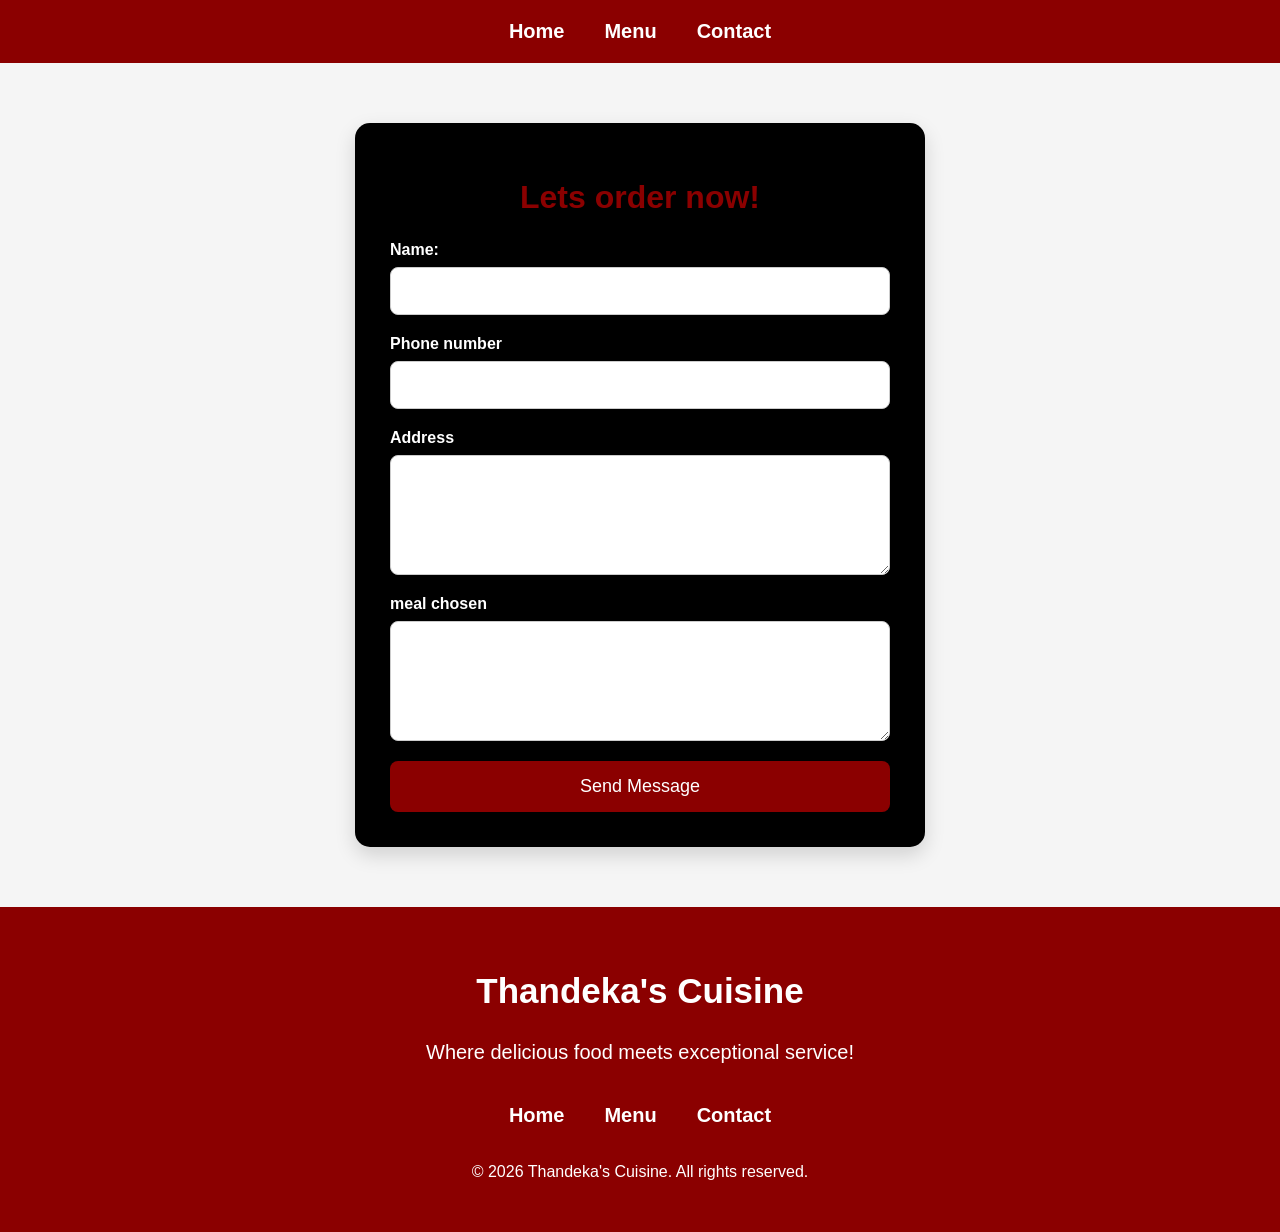
<file: contact.html>
<!DOCTYPE html>
<html lang="en">
<head>
    <meta charset="UTF-8">
    <meta name="viewport" content="width=device-width, initial-scale=1.0">
    <title>Contact Us</title>
    <link rel="stylesheet" href="style.css">
</head>

<body>
    <nav class="navbar">
        <ul>
            <li><a href="index.html">Home</a></li>
            <li><a href="menu.html">Menu</a></li>
            <li><a href="contact.html">Contact</a></li>
        </ul>
    </nav>
<form class="form-card"> <!-- use diff css card -->
  <h1>Lets order now!</h1>
  <div class="form-group">
  <label for="name">Name:</label>
  <input type="text" id="name" name="name" required>
  <label for="tel">Phone number</label>
  <input type="tel" id="tel" name="tel" required>
  <label for="address">Address</label>
  <textarea id="address" name="address" required></textarea>
  <label for="order">meal chosen</label>
  <textarea id="order" name="order" required></textarea>
  <button type="submit">Send Message</button>
  </div>
</form>
<footer class="blair">
  <h2>Thandeka's Cuisine</h2>
   <p class="foot-para">Where delicious food meets exceptional service!</p>

  <nav class="navbar">
        <ul>
            <li><a href="index.html">Home</a></li>
            <li><a href="menu.html">Menu</a></li>
            <li><a href="contact.html">Contact</a></li>
        </ul>
    </nav>
  <p>&copy; 2026 Thandeka's Cuisine. All rights reserved.</p>
  </footer>
</body>
</html>
</file>
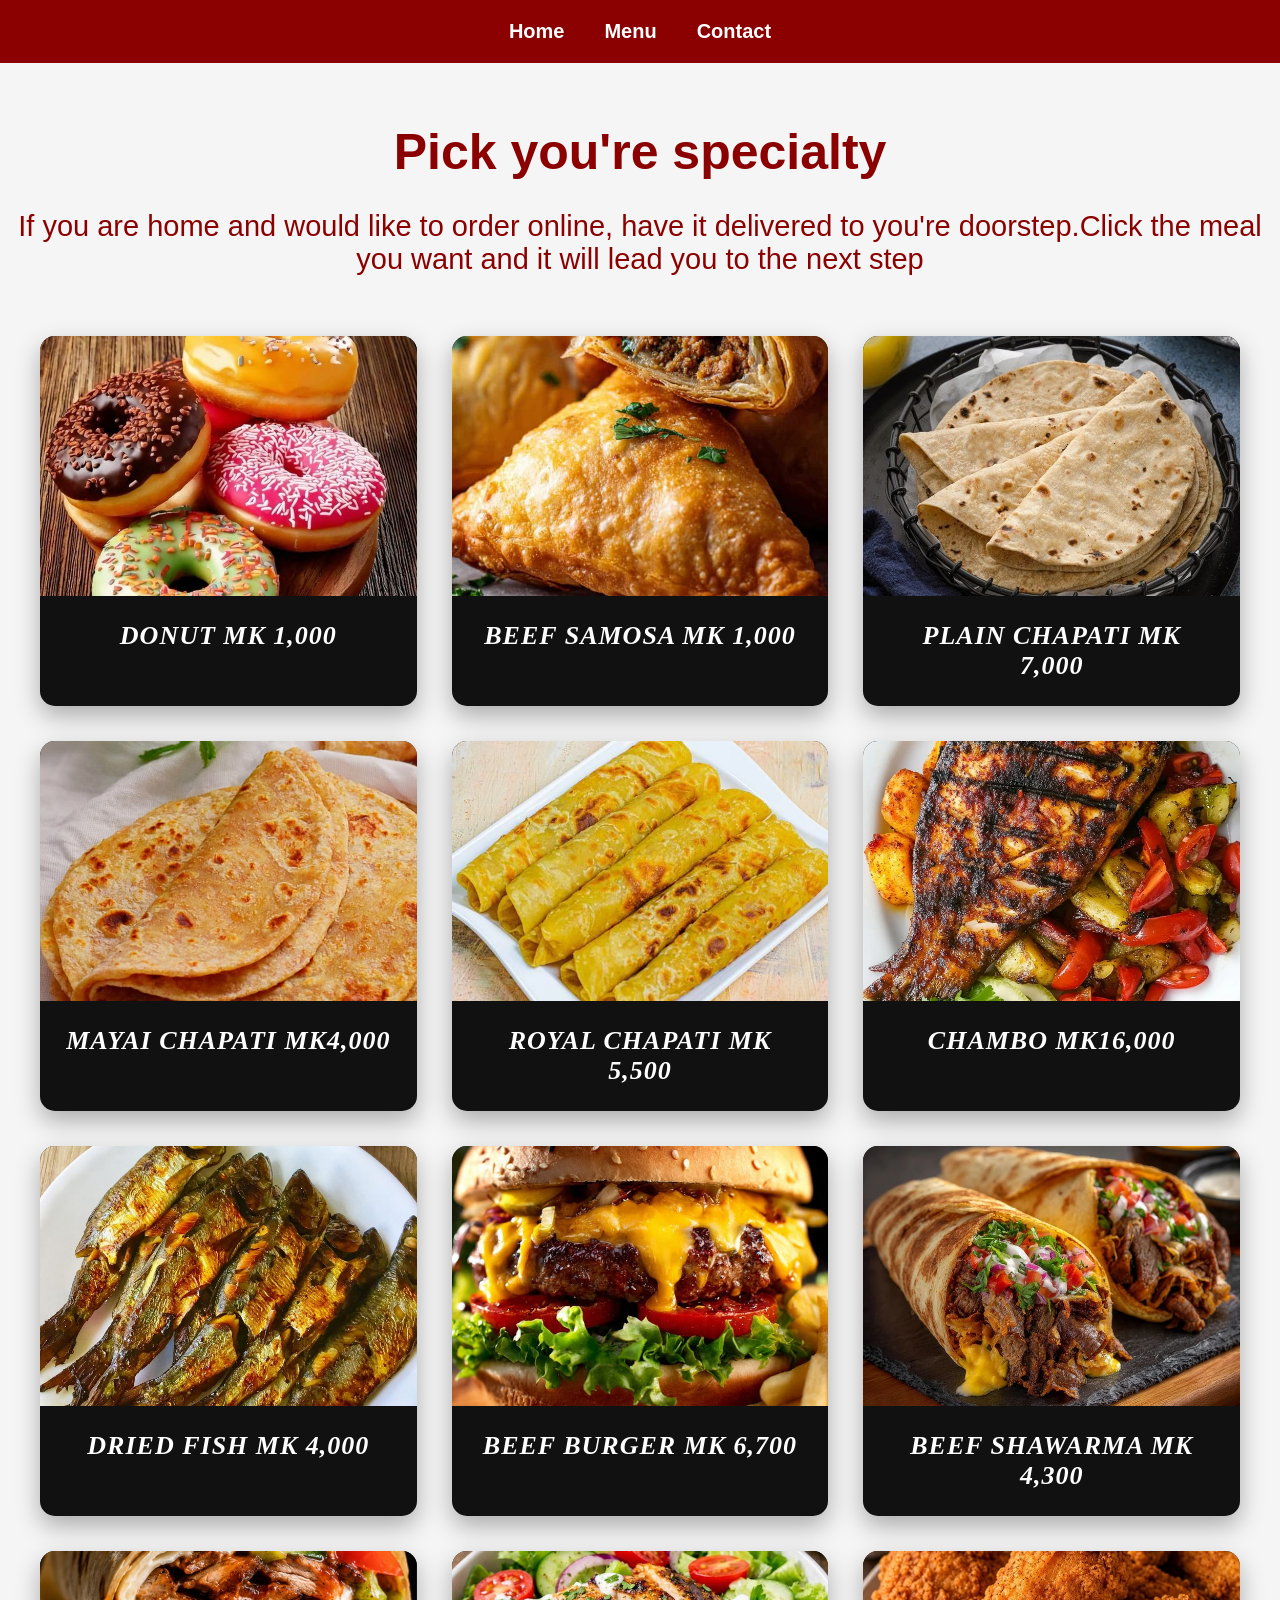
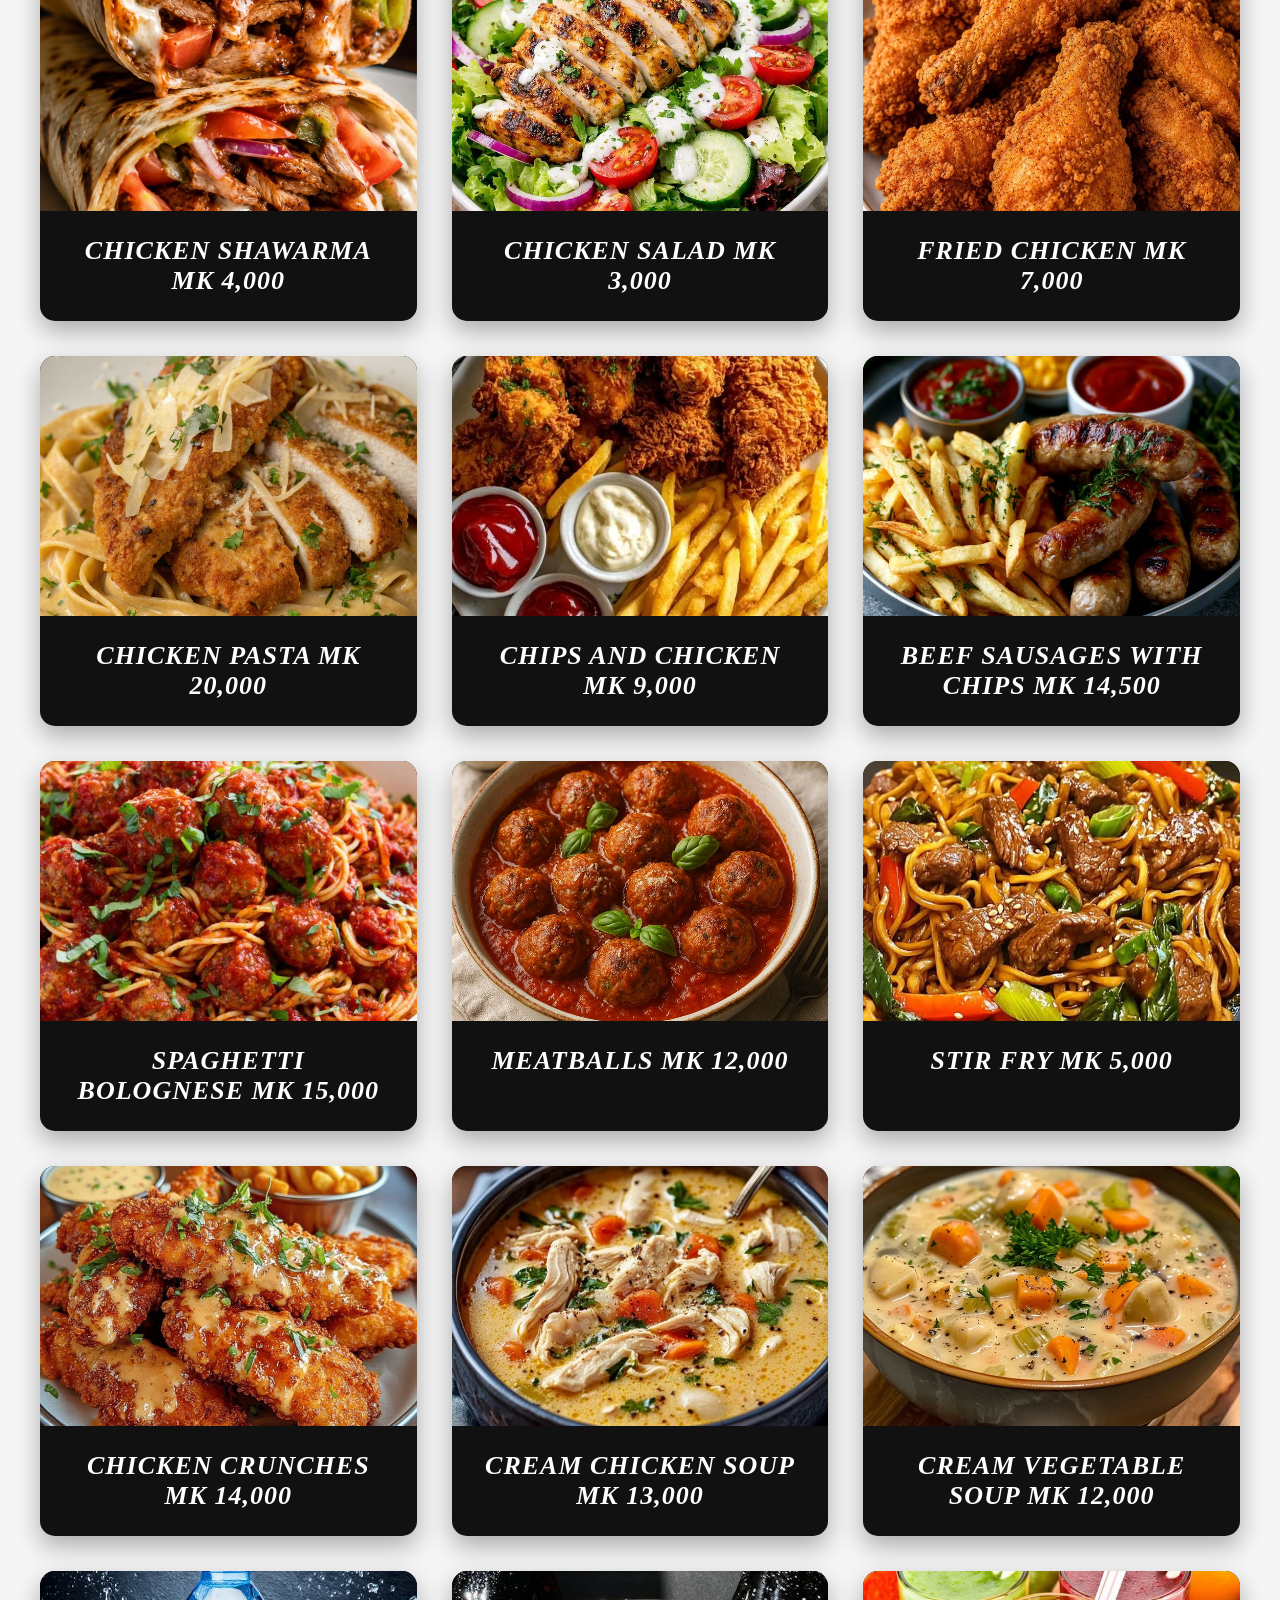
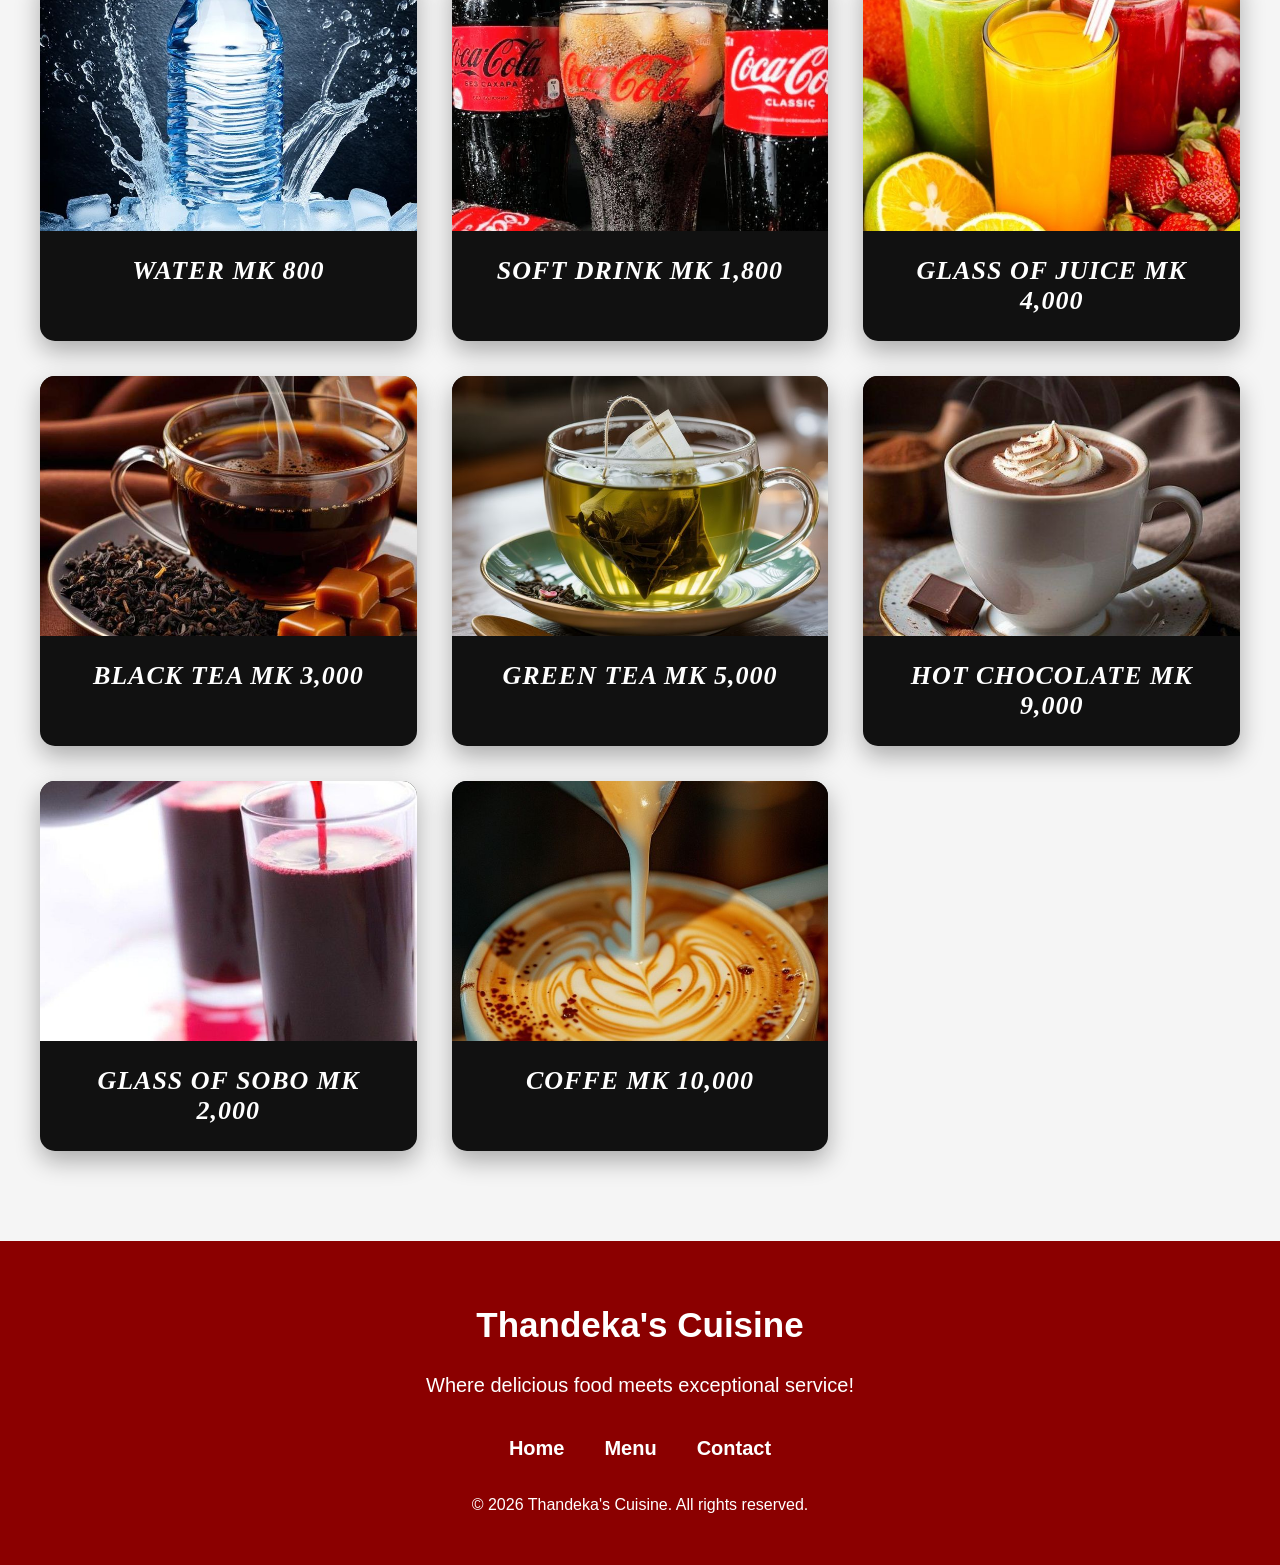
<file: menu.html>
<!DOCTYPE html>
<html lang="en">
<head>
    <meta charset="UTF-8">
    <meta name="viewport" content="width=device-width, initial-scale=1.0">
    <title>Get yours now</title>
    <link rel="stylesheet" href="style.css">
</head>
<body>
     <nav class="navbar">
        <ul>
            <li><a href="index.html">Home</a></li>
            <li><a href="menu.html">Menu</a></li>
            <li><a href="contact.html">Contact</a></li>
        </ul>
    </nav>
     <section class="menu-container">
        <h2>Pick you're specialty</h2>
        <p class="menu-para">If you are home and would like to order online, have it delivered to you're doorstep.Click the meal you want and it will lead you to the next step</p>

        <div class="ziky">

            <a href="contact.html" class="menu-card">
                <img src="donuts.jpeg" alt="Breakfast Special">
                <div class="menu-title">Donut MK 1,000</div>
            </a>

            <a href="contact.html" class="menu-card">
                <img src="beefsamosa.jpeg" alt="Chapati Meals">
                <div class="menu-title">Beef Samosa MK 1,000</div>
            </a>

            <a href="contact.html" class="menu-card">
                <img src="plainchapati.jpeg" alt="Main Meals">
                <div class="menu-title">Plain chapati Mk 7,000</div>
            </a>

            <a href="contact.html" class="menu-card">
                <img src="mayaichapati.jpeg" alt="Soups">
                <div class="menu-title">Mayai chapati MK4,000</div>
            </a>

            <a href="contact.html" class="menu-card">
                <img src="royalchapati.jpeg" alt="Pasta and Light Meals">
                <div class="menu-title">Royal chapati MK 5,500</div>
            </a>

            <a href="contact.html" class="menu-card">
                <img src="chambo.jpeg" alt="Drinks">
                <div class="menu-title">Chambo MK16,000</div>
            </a>
              <a href="contact.html" class="menu-card">
                <img src="driedfish.jpeg" alt="Drinks">
                <div class="menu-title">Dried fish MK 4,000 </div>
            </a>

              <a href="contact.html" class="menu-card">
                <img src="burger.jpeg" alt="Drinks">
                <div class="menu-title">Beef Burger MK 6,700</div>
            </a>

              <a href="contact.html" class="menu-card">
                <img src="Beef Shawarma.jpeg" alt="Drinks">
                <div class="menu-title">Beef Shawarma MK 4,300</div>
            </a>
              <a href="contact.html" class="menu-card">
                <img src="Chicken Shawarma.jpeg" alt="Drinks">
                <div class="menu-title">Chicken Shawarma Mk 4,000</div>
            </a>
              <a href="contact.html" class="menu-card">
                <img src="chickensalad.jpeg" alt="Drinks">
                <div class="menu-title">Chicken salad Mk 3,000</div>
            </a>
             <a href="contact.html" class="menu-card">
                <img src="chicken.jpeg" alt="Drinks">
                <div class="menu-title">Fried chicken MK 7,000</div>
            </a>
              <a href="contact.html" class="menu-card">
                <img src="chickenpasta.jpeg" alt="Drinks">
                <div class="menu-title">Chicken Pasta Mk 20,000
                </div>
            </a>
              <a href="contact.html" class="menu-card">
                <img src="chipsnchic.jpeg" alt="Drinks">
                <div class="menu-title">Chips and chicken Mk 9,000</div>
            </a>
              <a href="contact.html" class="menu-card">
                <img src="sausage.jpeg" alt="Drinks">
                <div class="menu-title">Beef sausages with chips MK 14,500</div>
            </a>
              <a href="contact.html" class="menu-card">
                <img src="spagheti.jpeg" alt="Drinks">
                <div class="menu-title">Spaghetti Bolognese MK 15,000</div>
            </a>
             <a href="contact.html" class="menu-card">
                <img src="meatballs.jpeg" alt="Drinks">
                <div class="menu-title">Meatballs MK 12,000</div>
            </a>
             <a href="contact.html" class="menu-card">
                <img src="stir.jpeg" alt="Drinks">
                <div class="menu-title">Stir fry MK 5,000</div>
            </a>
             <a href="contact.html" class="menu-card">
                <img src="chickencrunches.jpeg" alt="Drinks">
                <div class="menu-title">Chicken Crunches MK 14,000</div>
            </a>
             <a href="contact.html" class="menu-card">
                <img src="chickensoup.jpeg" alt="Drinks">
                <div class="menu-title">Cream Chicken soup MK 13,000</div>
            </a>
             <a href="contact.html" class="menu-card">
                <img src="vegesoup.jpeg" alt="Drinks">
                <div class="menu-title">Cream Vegetable soup MK 12,000</div>
            </a>
             <a href="contact.html" class="menu-card">
                <img src="water.jpeg" alt="Drinks">
                <div class="menu-title">water MK 800</div>
            </a>
             <a href="contact.html" class="menu-card">
                <img src="softdrinks.jpeg" alt="Drinks">
                <div class="menu-title">Soft drink MK 1,800</div>
            </a>
             <a href="contact.html" class="menu-card">
                <img src="juice.jpeg" alt="Drinks">
                <div class="menu-title">Glass of juice MK 4,000</div>
            </a>
             <a href="contact.html" class="menu-card">
                <img src="blacktea.jpeg" alt="Drinks">
                <div class="menu-title">Black tea MK 3,000</div>
            </a>
             <a href="contact.html" class="menu-card">
                <img src="greentea.jpeg" alt="Drinks">
                <div class="menu-title">Green tea MK 5,000</div>
            </a>
             <a href="contact.html" class="menu-card">
                <img src="hotchoco.jpeg" alt="Drinks">
                <div class="menu-title">Hot chocolate MK 9,000</div>
            </a>
             <a href="contact.html" class="menu-card">
                <img src="sobo.jpeg" alt="Drinks">
                <div class="menu-title">Glass of sobo MK 2,000</div>
            </a>
             <a href="contact.html" class="menu-card">
                <img src="coffe2.jpeg" alt="Drinks">
                <div class="menu-title">Coffe Mk 10,000</div>
            </a>
           
        </div>
    </section>       
<footer class="blair">
  <h2>Thandeka's Cuisine</h2>
  <p class="foot-para">Where delicious food meets exceptional service!</p>

  <nav class="navbar">
        <ul>
            <li><a href="index.html">Home</a></li>
            <li><a href="menu.html">Menu</a></li>
            <li><a href="contact.html">Contact</a></li>
        </ul>
    </nav>
  <p>&copy; 2026 Thandeka's Cuisine. All rights reserved.</p>

  </footer>
</body>
</html>
</file>
<file: style.css>
/* ===== BODY ===== */
body{
    margin:0;
    font-family:Arial, Helvetica, sans-serif;
    background:#f5f5f5;
    overflow-x:hidden;
}

/* ===== NAVIGATION ===== */
.navbar{
    background:darkred;
    position:sticky;
    top:0;
    z-index:1000;
}

.navbar ul{
    display:flex;
    justify-content:center;
    align-items:center;
    gap:40px;
    list-style:none;
    margin:0;
    padding:20px;
}

.navbar ul li a{
    color:white;
    text-decoration:none;
    font-size:20px;
    font-weight:bold;
    transition:.3s;
}

.navbar ul li a:hover{
    color:#d4af37;
}

/* ===== HERO ===== */
.hero{
    height:400px;
    position:relative;
    overflow:hidden;
}

.slide{
    position:absolute;
    width:100%;
    height:100%;
    background-size:cover;
    background-position:center;
    opacity:0;
    transition:opacity 1.5s ease;
}

.slide:first-child{
    opacity:1;
}

.slide.active{
    opacity:1;
}

.hero::after{
    content:"";
    position:absolute;
    inset:0;
    background:rgba(0,0,0,.45);
}

.hero-content{
    position:absolute;
    top:50%;
    left:50%;
    transform:translate(-50%,-50%);
    text-align:center;
    color:white;
    z-index:2;
    width:80%;
}

.hero-content h1{
    font-size:70px;
    margin:0 0 20px;
    text-transform:uppercase;
}

.hero-content p{
    font-size:28px;
    line-height:1.5;
}

/* ===== MENU ===== */
.menu-container h2{
    text-align:center;
    font-size:50px;
    color:darkred;
    margin:60px 0 20px;
}

.menu-para{
    text-align:center;
    font-size:29px;
    color:darkred;
    margin-bottom:30px;
}

.ziky{
    display:grid;
    grid-template-columns:repeat(3,1fr);
    gap:35px;
    max-width:1200px;
    margin:auto;
    padding:30px;
}

.menu-card{
    text-decoration:none;
    color:white;
    background:#111;
    border-radius:15px;
    overflow:hidden;
    box-shadow:0 10px 25px rgba(0,0,0,.3);
    transition:.4s;
}

.menu-card:hover{
    transform:translateY(-12px);
    box-shadow:0 20px 35px rgba(0,0,0,.5);
}

.menu-card img{
    width:100%;
    height:260px;
    object-fit:cover;
    display:block;
    transition:.5s;
}

.menu-card:hover img{
    transform:scale(1.12);
}

.menu-title{
    font-family:Georgia, serif;
    font-style:italic;
    padding:25px;
    text-align:center;
    font-size:26px;
    font-weight:bold;
    text-transform:uppercase;
    letter-spacing:1px;
}

/* ===== ORDER SECTION ===== */
.order-now{
    text-align:center;
    margin:50px 0;
    color:darkred;
    padding:50px 20px;
}

.thom{
    display:inline-block;
    background:black;
    color:white;
    text-decoration:none;
    padding:15px 30px;
    font-size:20px;
    border-radius:10px;
    transition:.3s;
}

.thom:hover{
    background:darkred;
}

/* ===== CONTACT FORM ===== */
.form-card{
    width:90%;
    max-width:500px;
    margin:60px auto;
    padding:35px;
    background:black;
    border-radius:15px;
    box-shadow:0 8px 20px rgba(0,0,0,.15);
}

.form-card h1{
    text-align:center;
    color:darkred;
    margin-bottom:25px;
}

.form-group{
    display:flex;
    flex-direction:column;
}

.form-group label{
    color:white;
    font-weight:bold;
    margin-bottom:8px;
}

.form-group input,
.form-group textarea{
    width:100%;
    padding:14px;
    margin-bottom:20px;
    border:1px solid #ccc;
    border-radius:8px;
    font-size:16px;
    box-sizing:border-box;
}

.form-group input:focus,
.form-group textarea:focus{
    outline:none;
    border-color:darkred;
    box-shadow:0 0 8px rgba(212,175,55,.4);
}

.form-group textarea{
    min-height:120px;
    resize:vertical;
}

.form-group button{
    background:darkred;
    color:white;
    border:none;
    padding:15px;
    font-size:18px;
    border-radius:8px;
    cursor:pointer;
    transition:.3s;
}

.form-group button:hover{
    transform:translateY(-2px);
}

/* ===== FOOTER ===== */
.blair{
    background:darkred;
    color:white;
    text-align:center;
    padding:35px 20px;
    margin-top:60px;
}

.blair h2{
    font-size:35px;
}

.foot-para{
    font-size:20px;
    margin-bottom:20px;
}

.mimi{
    color:#d4af37;
    text-decoration:none;
}

/* ========================= */
/* ===== TABLET (992px) ===== */
/* ========================= */
@media (max-width:992px){

    .ziky{
        grid-template-columns:repeat(2,1fr);
    }

    .hero-content h1{
        font-size:50px;
    }

    .hero-content p{
        font-size:22px;
    }
}

/* ========================= */
/* ===== MOBILE (768px) ===== */
/* ========================= */
@media (max-width:768px){

    .navbar ul{
        flex-direction:column;
        gap:15px;
        padding:15px;
    }

    .navbar ul li a{
        font-size:18px;
    }

    .hero{
        height:300px;
    }

    .hero-content{
        width:90%;
    }

    .hero-content h1{
        font-size:32px;
        margin-bottom:10px;
    }

    .hero-content p{
        font-size:16px;
    }

    .menu-container h2{
        font-size:32px;
        margin-top:40px;
    }

    .menu-para{
        font-size:20px;
        padding:0 15px;
    }

    .ziky{
        grid-template-columns:1fr;
        gap:25px;
        padding:20px;
    }

    .menu-card img{
        height:220px;
    }

    .menu-title{
        font-size:22px;
        padding:20px;
    }

    .form-card{
        width:90%;
        padding:25px;
    }

    .form-card h1{
        font-size:28px;
    }

    .form-group input,
    .form-group textarea{
        font-size:15px;
    }

    .thom{
        display:block;
        width:80%;
        margin:auto;
        text-align:center;
    }

    .blair h2{
        font-size:28px;
    }

    .foot-para{
        font-size:16px;
    }
}

/* ========================= */
/* ===== SMALL PHONES ===== */
/* ========================= */
@media (max-width:480px){

    .hero{
        height:250px;
    }

    .hero-content h1{
        font-size:26px;
    }

    .hero-content p{
        font-size:14px;
    }

    .menu-container h2{
        font-size:28px;
    }

    .menu-title{
        font-size:20px;
    }

    .thom{
        width:100%;
        padding:14px;
        font-size:18px;
    }

    .blair h2{
        font-size:24px;
    }
}
</file>
